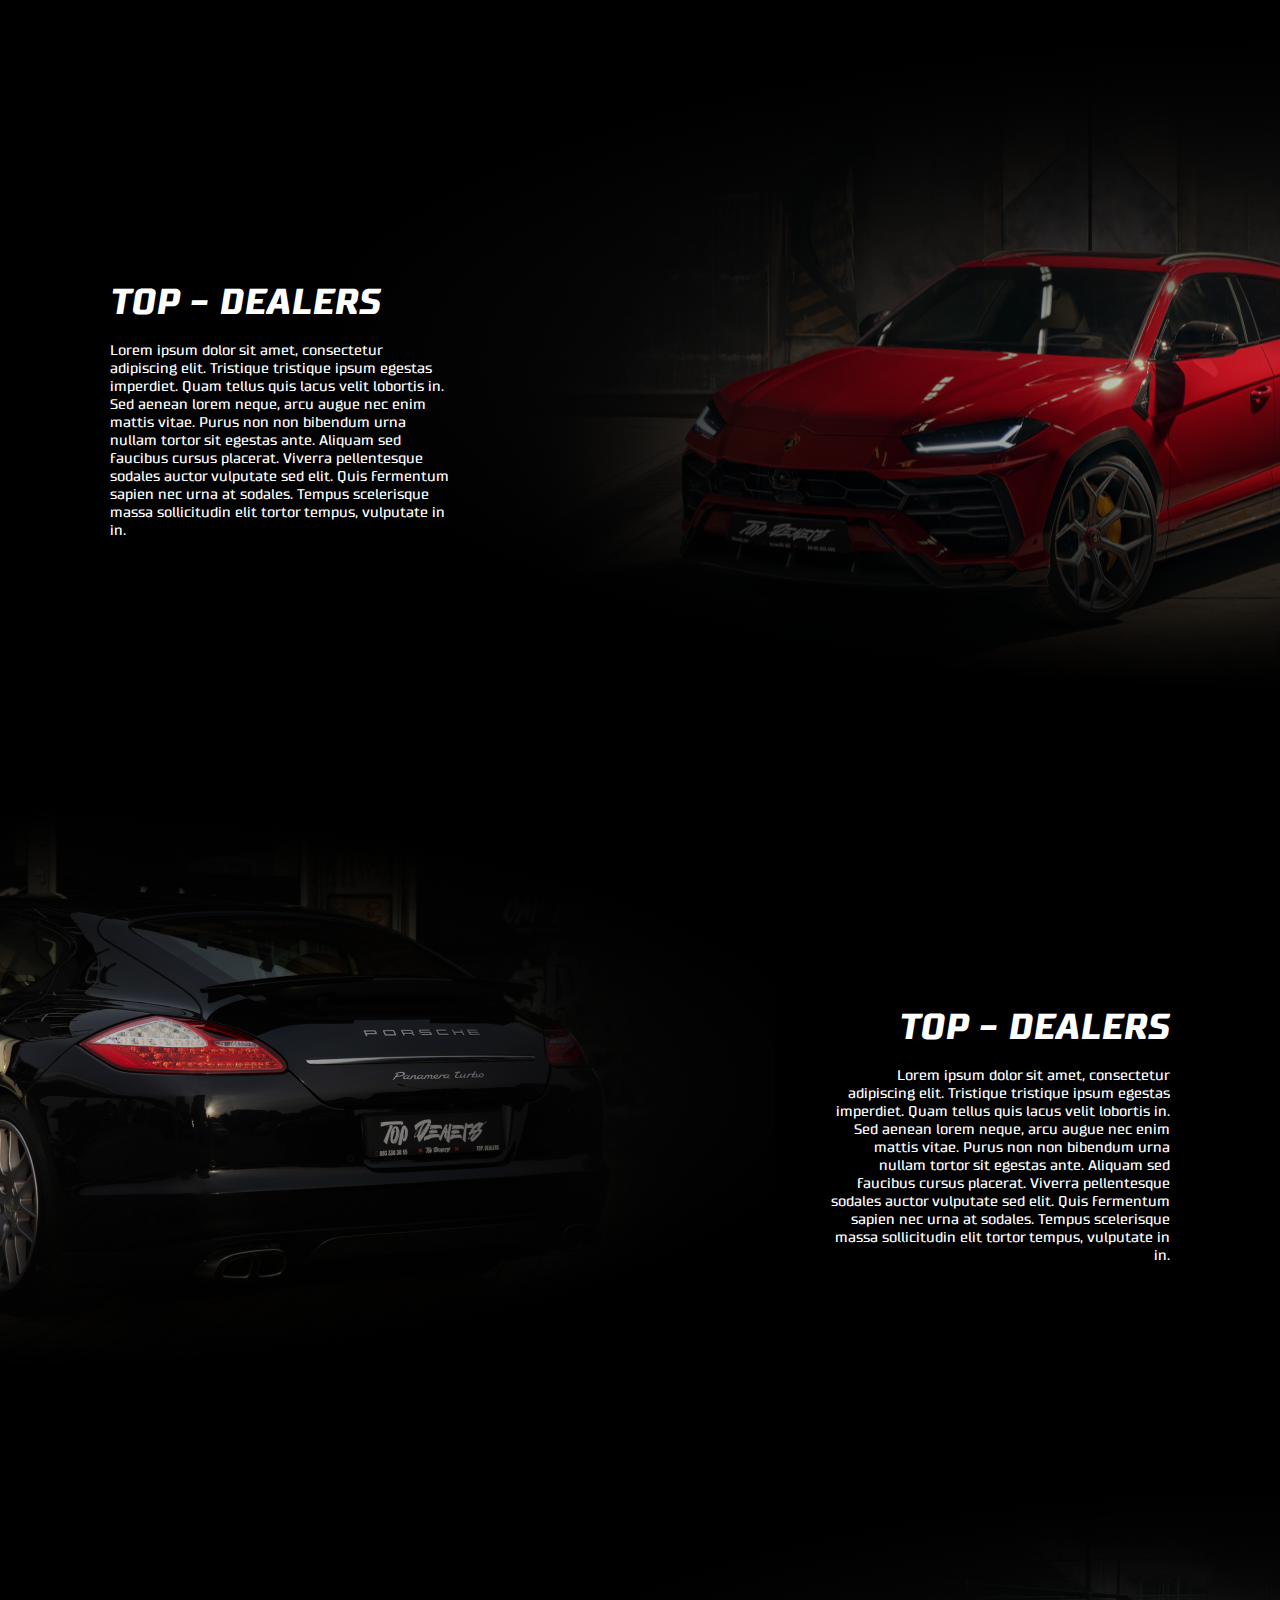
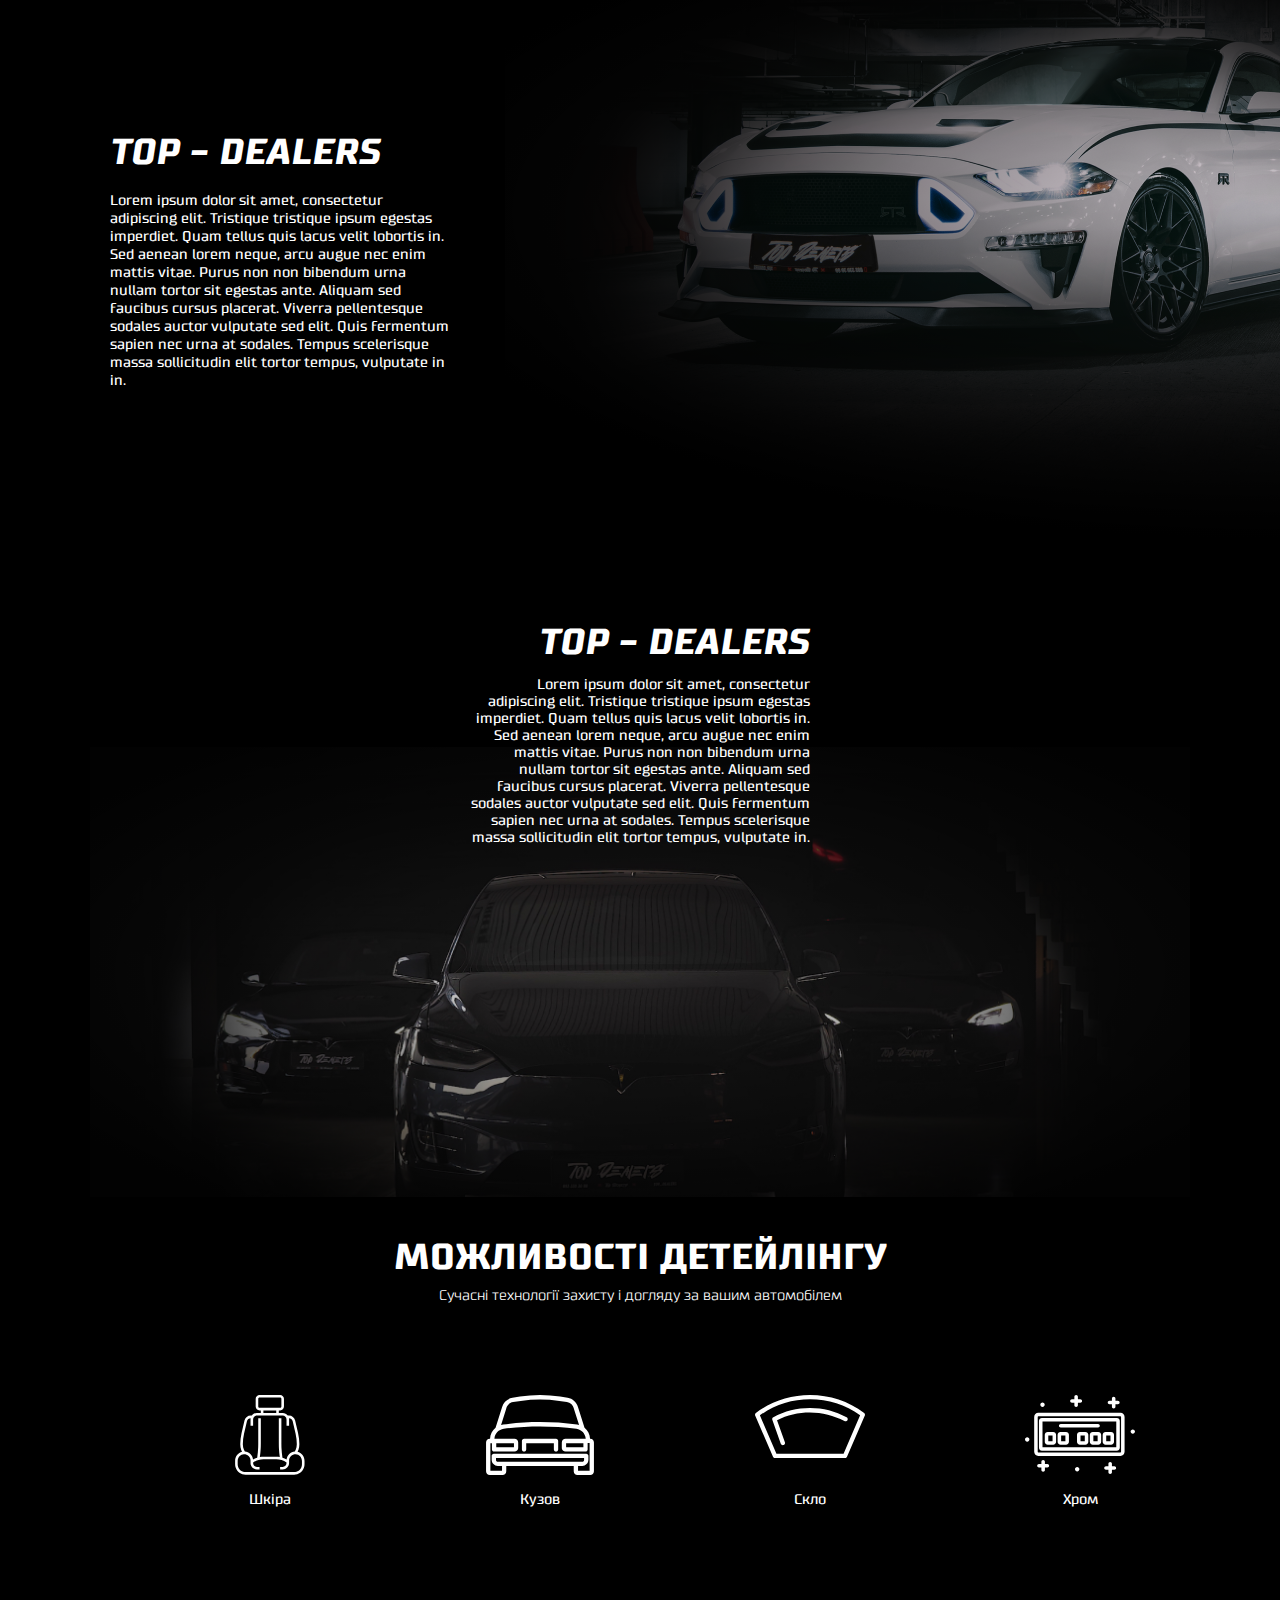
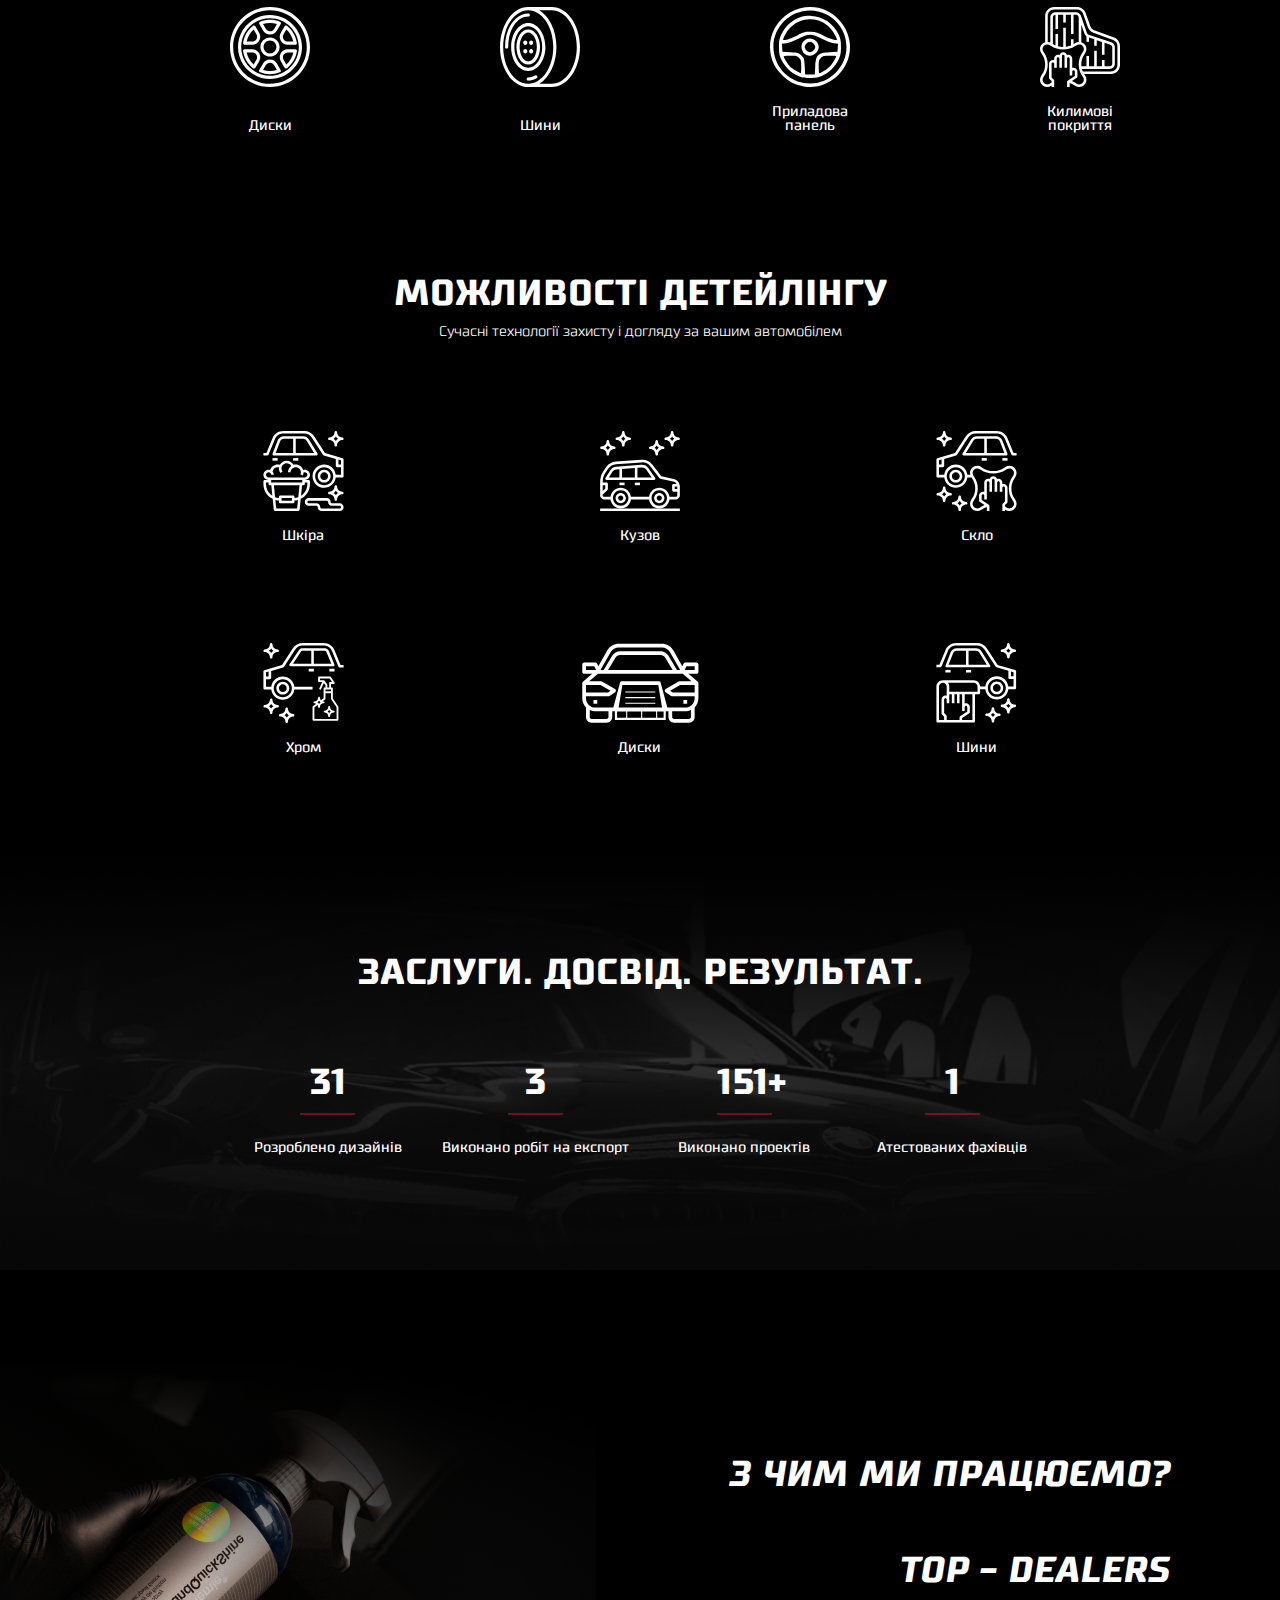
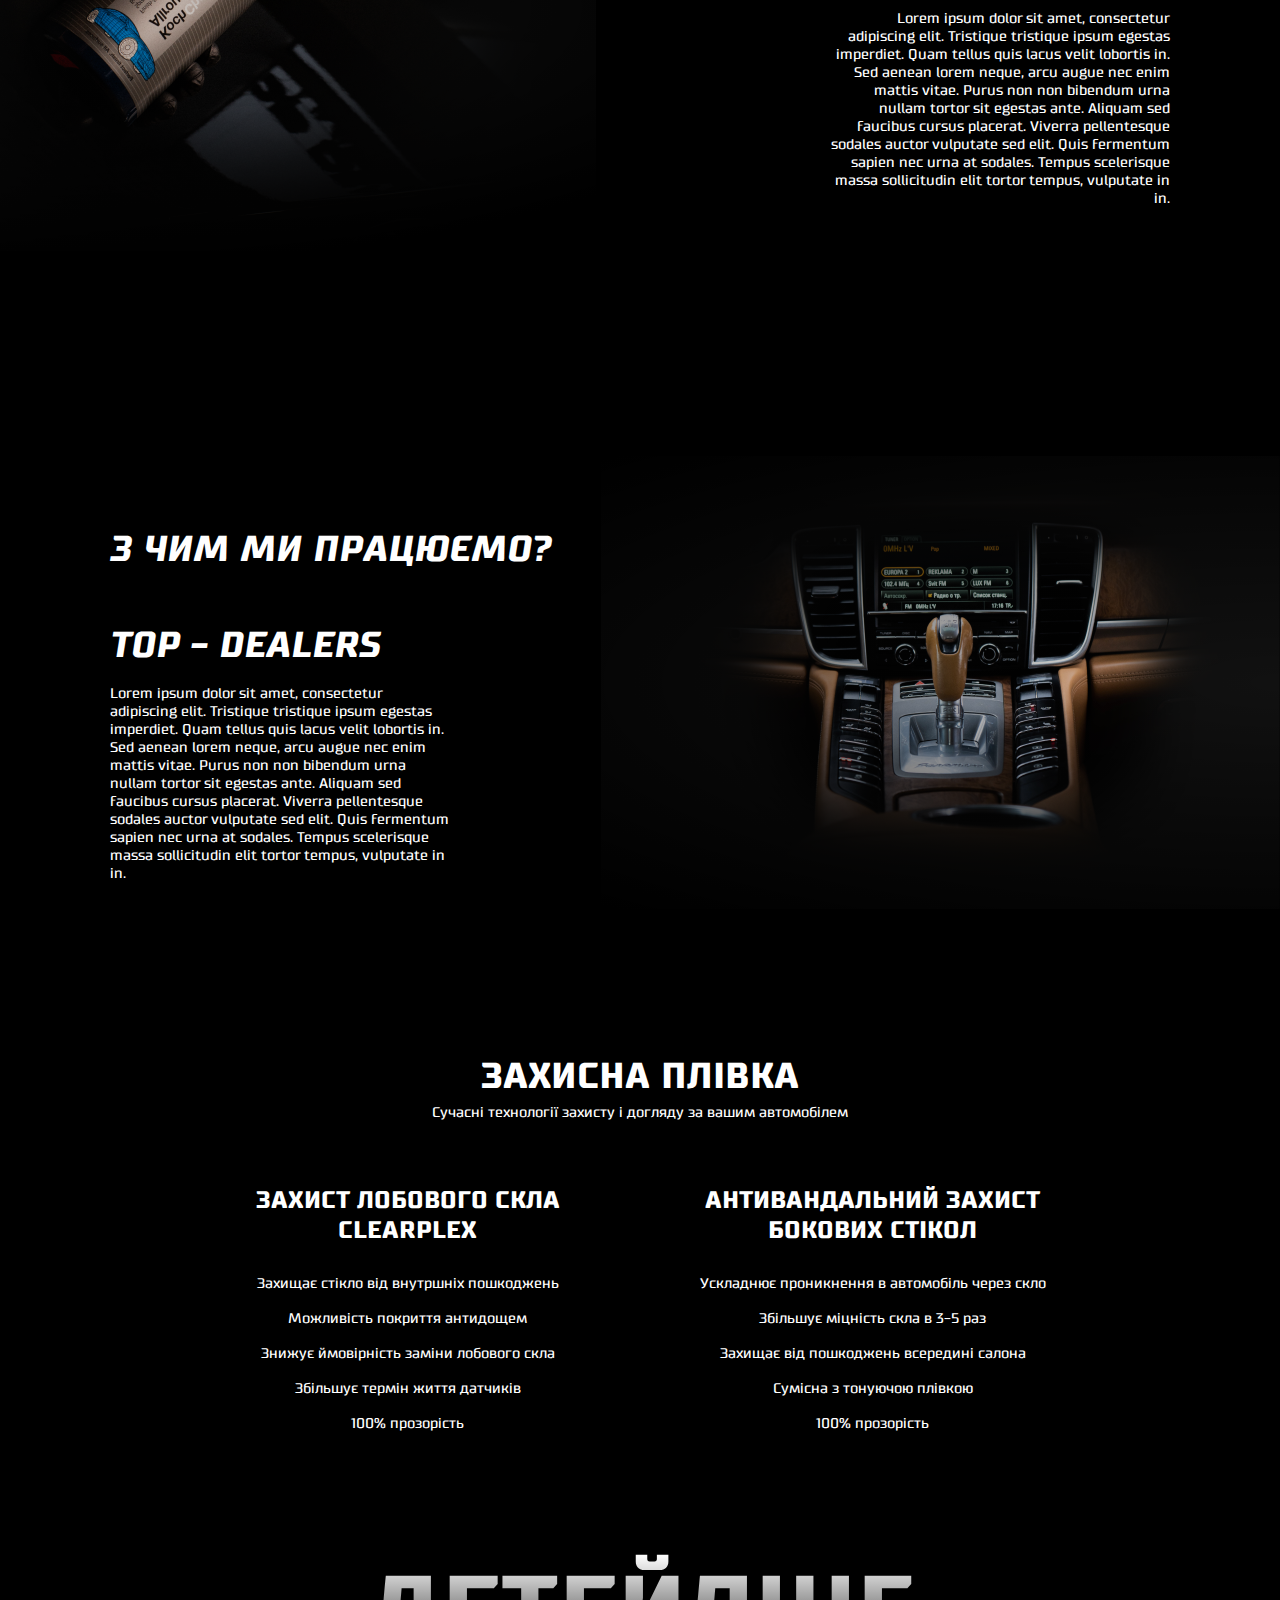
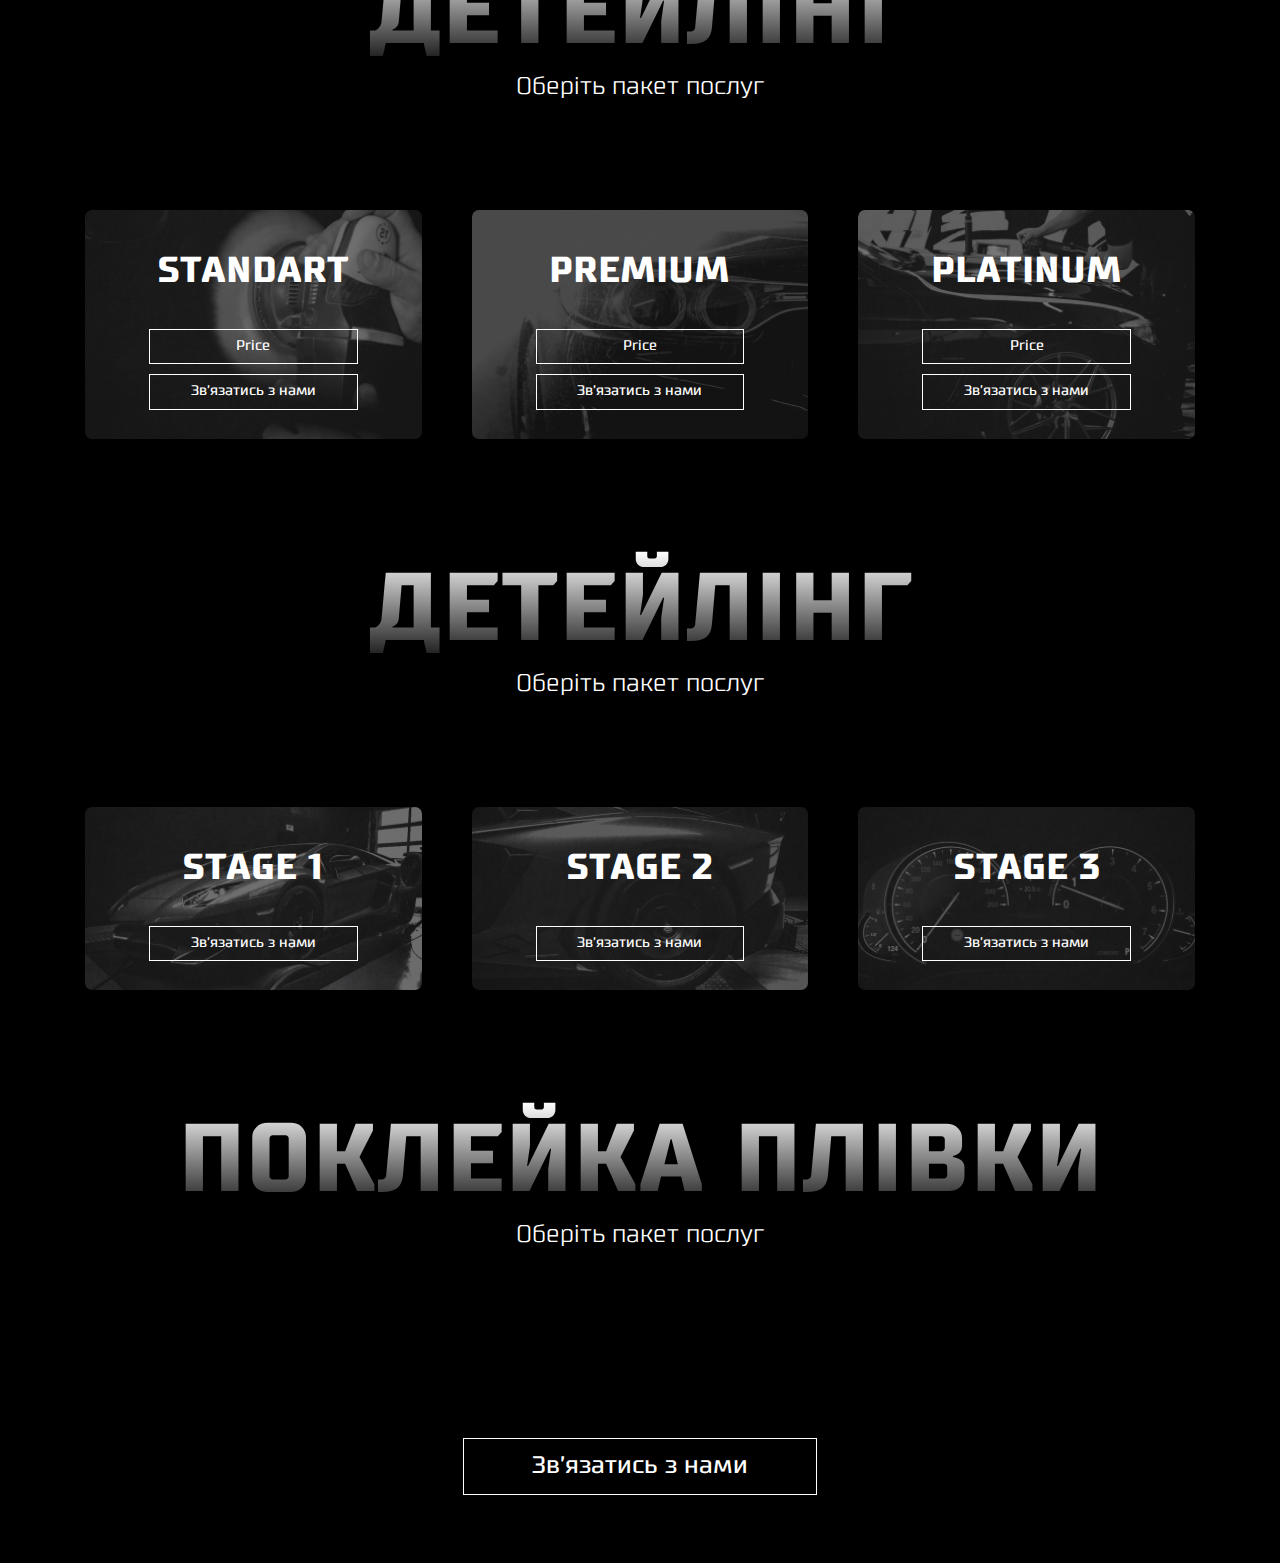
<file: components.html>
<!DOCTYPE html>
<html lang="uk">
<head>
	<meta charset="UTF-8">
	<meta name="viewport" content="width=device-width, initial-scale=1.0">
	<link rel="shortcut icon" href="images/Logo.ico" type="image/x-icon">
	<link rel="stylesheet" href="css/style.css">
	<title>Top Dealers - Components</title>
</head>
<body>
	<!-- 
		В секціях "left-text", "right-text" щоб змінити картинку потрібно:
		1. для "left-text" або "right-text" і "left-text__img-shell" або "right-text__img-shell" відповідно добавити клас модифікатор ("main-car" не використовувати бо на головній сторінці пропаде картинка)
		2. для нового класу добавити в стилі наступний стиль (прописати шлях до картинки з css файла):
			- якщо картинка має бути ЗПРАВА від тексту "background: radial-gradient(ellipse 2000px 90% at right center, rgba(0,0,0,0) 0%, rgba(0,0,0,1) 50%), url("../images/block/1.png") right no-repeat;"
			- якщо картинка має бути ЗЛІВА від тексту "background: radial-gradient(ellipse 2000px 90% at left center, rgba(0,0,0,0) 0%, rgba(0,0,0,1) 43%), url("../images/block/2.png") left no-repeat;"
		3. для блока 
			-"left-text__img-shell" добавити наступний стиль 
			"background: radial-gradient(ellipse 800px 600px at bottom, rgba(0,0,0,0) 0%, rgba(0,0,0,1) 90%), url("../images/block/1mob.png") center no-repeat;"
			-"right-text__img-shell" добавити наступний стиль
			"background: radial-gradient(ellipse 800px 600px at bottom, rgba(0,0,0,0) 0%, rgba(0,0,0,1) 90%), url("../images/block/2.png") center no-repeat;"
		(ці блоки мають з'являтися на ширинах екрана до 767px)

		Для прикладу є три такі блоки, якщо вони не треба то з файла стилів "style.css" видалити зайві стилі (вони помічені так: /*.black-car .white-car видалити*/)
	 -->
	<section class="left-text red-car">
		<div class="container-sm">
			<div class="left-text__body">
				<h2 class="left-text__title title2-italic">TOP - DEALERS </h2>
				<div class="left-text__text">
					<p>
						Lorem ipsum dolor sit amet, consectetur adipiscing elit. Tristique tristique ipsum egestas imperdiet. Quam tellus quis lacus velit lobortis in. Sed aenean lorem neque, arcu augue nec enim mattis vitae. Purus non non bibendum urna nullam tortor sit egestas ante. Aliquam sed faucibus cursus placerat. Viverra pellentesque sodales auctor vulputate sed elit. Quis fermentum sapien nec urna at sodales. Tempus scelerisque massa sollicitudin elit tortor tempus, vulputate in in.
					</p>
				</div>
			</div>
		</div>
		<div class="left-text__img-shell red-car"></div>
	</section>
	<section class="right-text black-car">
		<div class="container-sm">
			<div class="right-text__body">
				<div class="right-text__content">
					<h2 class="right-text__title title2-italic">TOP - DEALERS</h2>
					<div class="right-text__text">
						<p>
							Lorem ipsum dolor sit amet, consectetur adipiscing elit. Tristique tristique ipsum egestas imperdiet. Quam tellus quis lacus velit lobortis in. Sed aenean lorem neque, arcu augue nec enim mattis vitae. Purus non non bibendum urna nullam tortor sit egestas ante. Aliquam sed faucibus cursus placerat. Viverra pellentesque sodales auctor vulputate sed elit. Quis fermentum sapien nec urna at sodales. Tempus scelerisque massa sollicitudin elit tortor tempus, vulputate in in.
						</p>
					</div>
				</div>
			</div>
		</div>
		<div class="right-text__img-shell black-car"></div>
	</section>
	<section class="left-text white-car">
		<div class="container-sm">
			<div class="left-text__body">
				<h2 class="left-text__title title2-italic">TOP - DEALERS </h2>
				<div class="left-text__text">
					<p>
						Lorem ipsum dolor sit amet, consectetur adipiscing elit. Tristique tristique ipsum egestas imperdiet. Quam tellus quis lacus velit lobortis in. Sed aenean lorem neque, arcu augue nec enim mattis vitae. Purus non non bibendum urna nullam tortor sit egestas ante. Aliquam sed faucibus cursus placerat. Viverra pellentesque sodales auctor vulputate sed elit. Quis fermentum sapien nec urna at sodales. Tempus scelerisque massa sollicitudin elit tortor tempus, vulputate in in.
					</p>
				</div>
			</div>
		</div>
		<div class="left-text__img-shell"></div>
	</section>
	<section class="center-text">
		<div class="container-sm">
			<div class="center-text__body">
				<div class="center-text__content">
					<h2 class="center-text__title title2-italic">TOP - DEALERS</h2>
					<div class="center-text__text">
						<p>
							Lorem ipsum dolor sit amet, consectetur adipiscing elit. Tristique tristique ipsum egestas imperdiet. Quam tellus quis lacus velit lobortis in. Sed aenean lorem neque, arcu augue nec enim mattis vitae. Purus non non bibendum urna nullam tortor sit egestas ante. Aliquam sed faucibus cursus placerat. Viverra pellentesque sodales auctor vulputate sed elit. Quis fermentum sapien nec urna at sodales. Tempus scelerisque massa sollicitudin elit tortor tempus, vulputate in.
						</p>
					</div>
				</div>
			</div>
		</div>
		<div class="center-text__image"></div>
	</section>
	<!-- Щоб змінити кількість колонок у "work" до блоку "work__items" дописати модифікатор "work__items-4" або "work__items-3" -->
	<section class="work">
		<div class="container-sm">
			<div class="work__header">
				<h2 class="work__title title2">МОЖЛИВОСТІ ДЕТЕЙЛІНГУ</h2>
				<p class="work__subtitle">Сучасні технології захисту і догляду за вашим автомобілем</p>
			</div>
			<div class="work__items work__items-4">
				<div class="work__item">
					<img src="images/block/1.svg" alt="" class="work__item-image">
					<p class="work__item-text">
						Шкіра
					</p>
				</div>
				<div class="work__item">
					<img src="images/block/2.svg" alt="" class="work__item-image">
					<p class="work__item-text">
						Кузов
					</p>
				</div>
				<div class="work__item">
					<img src="images/block/3.svg" alt="" class="work__item-image">
					<p class="work__item-text">
						Скло
					</p>
				</div>
				<div class="work__item">
					<img src="images/block/4.svg" alt="" class="work__item-image">
					<p class="work__item-text">
						Хром
					</p>
				</div>
				<div class="work__item">
					<img src="images/block/5.svg" alt="" class="work__item-image">
					<p class="work__item-text">
						Диски
					</p>
				</div>
				<div class="work__item">
					<img src="images/block/6.svg" alt="" class="work__item-image">
					<p class="work__item-text">
						Шини
					</p>
				</div>
				<div class="work__item">
					<img src="images/block/7.svg" alt="" class="work__item-image">
					<p class="work__item-text">
						Приладова панель
					</p>
				</div>
				<div class="work__item">
					<img src="images/block/8.svg" alt="" class="work__item-image">
					<p class="work__item-text">
						Килимові покриття
					</p>
				</div>
			</div>
		</div>
	</section>
	<section class="work">
		<div class="container-sm">
			<div class="work__header">
				<h2 class="work__title title2">МОЖЛИВОСТІ ДЕТЕЙЛІНГУ</h2>
				<p class="work__subtitle">Сучасні технології захисту і догляду за вашим автомобілем</p>
			</div>
			<div class="work__items work__items-3">
				<div class="work__item">
					<img src="images/block/9.svg" alt="" class="work__item-image">
					<p class="work__item-text">
						Шкіра
					</p>
				</div>
				<div class="work__item">
					<img src="images/block/10.svg" alt="" class="work__item-image">
					<p class="work__item-text">
						Кузов
					</p>
				</div>
				<div class="work__item">
					<img src="images/block/11.svg" alt="" class="work__item-image">
					<p class="work__item-text">
						Скло
					</p>
				</div>
				<div class="work__item">
					<img src="images/block/12.svg" alt="" class="work__item-image">
					<p class="work__item-text">
						Хром
					</p>
				</div>
				<div class="work__item">
					<img src="images/block/13.svg" alt="" class="work__item-image">
					<p class="work__item-text">
						Диски
					</p>
				</div>
				<div class="work__item">
					<img src="images/block/14.svg" alt="" class="work__item-image">
					<p class="work__item-text">
						Шини
					</p>
				</div>
			</div>
		</div>
	</section>
	<section class="result">
		<h2 class="result__title title2">ЗАСЛУГИ. ДОСВІД. РЕЗУЛЬТАТ.</h2>
		<div class="result__body">
			<div class="result__item">
				<div class="result__count">31</div>
				<p class="result__text">Розроблено дизайнів</p>
			</div>
			<div class="result__item">
				<div class="result__count">3</div>
				<p class="result__text">Виконано робіт на експорт</p>
			</div>
			<div class="result__item">
				<div class="result__count">151+</div>
				<p class="result__text">Виконано проектів</p>
			</div>
			<div class="result__item">
				<div class="result__count">1</div>
				<p class="result__text">Атестованих фахівців</p>
			</div>
		</div>
	</section>
	<!-- Щоб змінити картинки у "we-work-right-text" і "we-work-left-text" блоках див. пункти для "left-text", "right-text" -->
	<section class="we-work-right-text we-work1">
		<div class="container-sm">
			<div class="right-text__body">
				<h2 class="we-work-right-text__title title2-italic">З ЧИМ МИ ПРАЦЮЄМО?</h2>
				<div class="right-text__content">
					<h2 class="right-text__title title2-italic">TOP - DEALERS</h2>
					<div class="right-text__text">
						<p>
							Lorem ipsum dolor sit amet, consectetur adipiscing elit. Tristique tristique ipsum egestas imperdiet. Quam tellus quis lacus velit lobortis in. Sed aenean lorem neque, arcu augue nec enim mattis vitae. Purus non non bibendum urna nullam tortor sit egestas ante. Aliquam sed faucibus cursus placerat. Viverra pellentesque sodales auctor vulputate sed elit. Quis fermentum sapien nec urna at sodales. Tempus scelerisque massa sollicitudin elit tortor tempus, vulputate in in.
						</p>
					</div>
				</div>
			</div>
		</div>
		<div class="right-text__img-shell we-work1"></div>
		</div>
	</section>
	<section class="we-work-left-text we-work2">
		<div class="container-sm">
			<div class="left-text__body">
				<h2 class="we-work-left-text__title title2-italic">З ЧИМ МИ ПРАЦЮЄМО?</h2>
				<div class="left-text__content">
					<h2 class="left-text__title title2-italic">TOP - DEALERS</h2>
					<div class="left-text__text">
						<p>
							Lorem ipsum dolor sit amet, consectetur adipiscing elit. Tristique tristique ipsum egestas imperdiet. Quam tellus quis lacus velit lobortis in. Sed aenean lorem neque, arcu augue nec enim mattis vitae. Purus non non bibendum urna nullam tortor sit egestas ante. Aliquam sed faucibus cursus placerat. Viverra pellentesque sodales auctor vulputate sed elit. Quis fermentum sapien nec urna at sodales. Tempus scelerisque massa sollicitudin elit tortor tempus, vulputate in in.
						</p>
					</div>
				</div>
			</div>
		</div>
		<div class="left-text__img-shell we-work2"></div>
		</div>
	</section>
	<section class="protection">
		<div class="protection__body">
			<div class="protection__top">
				<h2 class="protection__title title2">ЗАХИСНА ПЛІВКА</h2>
				<p class="protection__subtitle">
					Сучасні технології захисту і догляду за вашим автомобілем
				</p>
			</div>
			<div class="protection__items">
				<div class="protection__item">
					<h3 class="protection__item-title">ЗАХИСТ ЛОБОВОГО 
						СКЛА CLEARPLEX</h3>
						<ul class="protection__item-list">
							<li>
								Захищає стікло від внутршніх пошкоджень
							</li>
							<li>
								Можливість покриття антидощем
							</li>
							<li>
								Знижує ймовірність заміни лобового скла
							</li>
							<li>
								Збільшує термін життя датчиків
							</li>
							<li>
								100% прозорість
							</li>
						</ul>
				</div>
				<div class="protection__item">
					<h3 class="protection__item-title">АНТИВАНДАЛЬНИЙ ЗАХИСТ БОКОВИХ СТІКОЛ</h3>
						<ul class="protection__item-list">
							<li>
								Ускладнює проникнення в автомобіль через скло
							</li>
							<li>
								Збільшує міцність скла в 3-5 раз
							</li>
							<li>
								Захищає від пошкоджень всередині салона
							</li>
							<li>
								Сумісна з тонуючою плівкою
							</li>
							<li>
								100% прозорість
							</li>
						</ul>
				</div>
			</div>
		</div>
	</section>
	<!-- у блоці "block-with-title" можна зробити ще один компонент "block-with-title__body" і вибирати той який треба з прикладів нище -->
	<section class="block-with-title">
		<div class="container">
			<div class="block-with-title__top">
				<h1 class="block-with-title__title">ДЕТЕЙЛІНГ</h1>
				<p class="block-with-title__subtitle">
					Оберіть пакет послуг
				</p>
			</div>
			<div class="block-with-title__body">
				<div class="block-with-title__body-item block-with-title__body-item-standart">
					<h3 class="block-with-title__body-title">STANDART</h3>
					<button class="btn" type="button">Price</button>
					<a class="btn" href="#">Зв’язатись з нами</a>
				</div>
				<div class="block-with-title__body-item block-with-title__body-item-premium">
					<h3 class="block-with-title__body-title">PREMIUM</h3>
					<button class="btn" type="button">Price</button>
					<a class="btn" href="#">Зв’язатись з нами</a>
				</div>
				<div class="block-with-title__body-item block-with-title__body-item-platinum">
					<h3 class="block-with-title__body-title">PLATINUM</h3>
					<button class="btn" type="button">Price</button>
					<a class="btn" href="#">Зв’язатись з нами</a>
				</div>
			</div>
		</div>
	</section>
	<section class="block-with-title">
		<div class="container">
			<div class="block-with-title__top">
				<h1 class="block-with-title__title">ДЕТЕЙЛІНГ</h1>
				<p class="block-with-title__subtitle">
					Оберіть пакет послуг
				</p>
			</div>
			<div class="block-with-title__body">
				<div class="block-with-title__body-item block-with-title__body-item-stage1">
					<h3 class="block-with-title__body-title">Stage 1</h3>
					<a class="btn" href="#">Зв’язатись з нами</a>
				</div>
				<div class="block-with-title__body-item block-with-title__body-item-stage2">
					<h3 class="block-with-title__body-title">Stage 2</h3>
					<a class="btn" href="#">Зв’язатись з нами</a>
				</div>
				<div class="block-with-title__body-item block-with-title__body-item-stage3">
					<h3 class="block-with-title__body-title">Stage 3</h3>
					<a class="btn" href="#">Зв’язатись з нами</a>
				</div>
			</div>
		</div>
	</section>
	<section class="block-with-title">
		<div class="container">
			<div class="block-with-title__top">
				<h1 class="block-with-title__title">ПОКЛЕЙКА ПЛІВКИ</h1>
				<p class="block-with-title__subtitle">
					Оберіть пакет послуг
				</p>
			</div>
			<a class="btn block-with-title__button" href="#">Зв’язатись з нами</a>
		</div>
	</section>

</body>
</html>
</file>
<file: css/style.css>
@charset "UTF-8";
@font-face {
	font-family: 'Supermolot';
	src: url('../fonts/Supermolot.eot');
	src: local('☺'), url('../fonts/Supermolot.woff') format('woff'), url('../fonts/Supermolot.ttf') format('truetype'), url('../fonts/Supermolot.svg') format('svg'), url('../fonts/Supermolot.otf') format('otf');
	font-weight: 400;
	font-style: normal;
}
@font-face {
	font-family: 'Supermolot';
	src: url('../fonts/Supermolot-Light.eot');
	src: local('☺'), url('../fonts/Supermolot-Light.woff') format('woff'), url('../fonts/Supermolot-Light.ttf') format('truetype'), url('../fonts/Supermolot-Light.svg') format('svg'), url('../fonts/Supermolot-Light.otf') format('otf');
	font-weight: 300;
	font-style: normal;
}
@font-face {
	font-family: 'Supermolot';
	src: url('../fonts/Supermolot-Bold.eot');
	src: local('☺'), url('../fonts/Supermolot-Bold.woff') format('woff'), url('../fonts/Supermolot-Bold.ttf') format('truetype'), url('../fonts/Supermolot-Bold.svg') format('svg'), url('../fonts/Supermolot-Bold.otf') format('otf');
	font-weight: 700;
	font-style: normal;
}
@font-face {
	font-family: 'Supermolot';
	src: url('../fonts/Supermolot-BoldItalic.eot');
	src: local('☺'), url('../fonts/Supermolot-BoldItalic.woff') format('woff'), url('../fonts/Supermolot-BoldItalic.ttf') format('truetype'), url('../fonts/Supermolot-BoldItalic.svg') format('svg'), url('../fonts/Supermolot-BoldItalic.otf') format('otf');
	font-weight: 700;
	font-style: italic;
}
@font-face {
	font-family: 'BetinaScript';
	src: url('../fonts/BetinaScript.eot');
	src: local('☺'), url('../fonts/BetinaScript.woff') format('woff'), url('../fonts/BetinaScript.ttf') format('truetype'), url('../fonts/BetinaScript.svg') format('svg'), url('../fonts/BetinaScript.otf') format('otf');
	font-weight: normal;
	font-style: normal;
}
*{padding: 0;margin: 0;border: 0;}
*,*:before,*:after{-moz-box-sizing: border-box;-webkit-box-sizing: border-box;box-sizing: border-box;}
:focus,:active{outline: none;}
a:focus,a:active{outline: none;}
nav,footer,header,aside{display: block;}
html,body{height:100%;width:100%;font-size:100%;line-height:1;font-size:14px;-ms-text-size-adjust:100%;-moz-text-size-adjust:100%;-webkit-text-size-adjust:100%;}
input,button,textarea{font-family:inherit;}
input::-ms-clear{display: none;}
button{cursor: pointer;}
button::-moz-focus-inner{padding:0;border:0;}
a,a:visited{text-decoration: none;}
a:hover{text-decoration: none;}
ul li{list-style: none;}
img{vertical-align: top;}
h1,h2,h3,h4,h5,h6{font-size:inherit;font-weight: inherit;}

:root {
	--black-col: #000;
	--white-col: #fff;
}
html {
	scroll-behavior: smooth;
}
body {
	background-color: var(--black-col);
	color: var(--white-col);
	font-family: Supermolot;
	font-weight: 400;
}
body.lock {
	overflow: hidden;
}
.container {
	max-width: 1140px;
	padding: 0 15px;
	margin: 0 auto;
}
.container-sm {
	max-width: 1090px;
	padding: 0 15px;
	margin: 0 auto;
}
.btn {
	font-size: 14px;
	padding: 0.64em 2.85em;
	background-color: transparent;
	border: 1px solid var(--white-col);
	color: var(--white-col);
	transition: all 0.2s ease;
	text-transform: uppercase;
}
.btn:hover {
	background-color: rgba(255, 255, 255, 0.2);
}
.title2, .title2-italic {
	font-size: 36px;
	font-weight: 700;
	text-transform: uppercase;
	text-align: center;
}
.title2-italic {
	font-style: italic;
}
/*========Header=============*/
.header {
	width: 100%;
	height: 100px;
	position: fixed;
	top: 0;
	left: 0;
	z-index: 10;
	background: linear-gradient(to bottom,rgba(12,13,19,1) 0%,rgba(12,13,19,0) 100%);
}
.header__logo {
	display: flex;
	justify-content: center;
	align-items: center;
}
.header__logo img{
	position: relative;
	z-index: 11;
}
.header__logo img:hover {
	filter: drop-shadow(1px 1px 10px rgba(255, 255, 255, 0.8));
}
.header__burger {
	width: 17px;
	height: 14px;
	background: url("../images/header/BTR.png") no-repeat;
	cursor: pointer;
	display: none;
}
.header__burger.active {
	width: 19px;
	height: 16px;
	background: url("../images/header/X.png") no-repeat;
}
.header__nav {
	position: fixed;
	top: 0;
	left: 0;
	display: block;
	width: 100%;
	height: 100px;
	padding: 0 15px;
}
.nav__list {
	max-width: 1110px;
	margin: 0 auto;
	height: 100%;
	display: flex;
	justify-content: space-between;
	align-items: center;
}
.nav__right {
	flex: 0 1 40%;
	display: flex;
	justify-content: space-between;
}
.nav__left {
	flex: 0 1 38%;
	display: flex;
	justify-content: space-between;
	align-items: center;
}
.nav__link {
	color: var(--white-col);
	display: block;
	font-size: 18px;
	line-height: 28px;
	position: relative;
}
.nav__link img {
	vertical-align: middle;
	transform: rotate(180deg) translateX(-3px);
}
.nav__link:after {
	content: "";
	position: absolute;
	left: 0;
	bottom: 0;
	z-index: 1;
	width: 0;
	height: 2px;
	background-color: rgba(166, 26, 26,0.6);
	transition: width 0.2s ease;
}
.nav__item:hover .nav__link:after {
	width: 100%;
}
.nav__item:hover .nav__sublist{
	opacity: 1;
	visibility: visible;
}
.nav-tel:after, .header__btn:after {
	display: none;
}
.header__btn {
	background-color: transparent;
	font-size: 14px;
	padding: 0.6em 2.5em;
	border: 1px solid var(--white-col);
	transition: all 0.2s ease;
}
.header__btn:hover {
	background-color: rgba(255, 255, 255, 0.2);
}
.nav__social {
	display: none;
}
.nav__sublist {
	position: fixed;
	left: 0;
	right: 0;
	top: 70px;
	z-index: 15;
	box-shadow: 0 25px 50px #000;
	background-color: var(--black-col);
	opacity: 0;
	visibility: hidden;
	transition: all 0.2s ease;
	padding: 30px 15px;
	overflow-y: auto;
}
.sublist {
	margin: 0 auto;
	max-width: 1110px;
	display: flex;
	flex-wrap: wrap;
	justify-content: center;
}
.sublist__item {
	padding: 5px;
	text-align: center;
	flex: 0 1 20%;
	min-width: 220px;
}
.sublist__link {
	display: block;
	color: var(--white-col);
	font-family: inherit;
	background: rgba(40,42,50,0.4);
	height: 151px;
	overflow: hidden;
	box-shadow: -5px 5px 5px rgba(7, 7, 7, 0.2), 5px -5px 10px rgba(7, 7, 7, 0.2), -5px -5px 10px rgba(27, 27, 27, 0.9), 5px 5px 13px rgba(7, 7, 7, 0.9), inset 1px 1px 2px rgba(27, 27, 27, 0.3), inset -1px -1px 2px rgba(7, 7, 7, 0.5);
}
.sublist__link img {
	width: calc(100% - 30px);
	height: 110px;
	object-fit: cover;
	margin: 0px 0px 10px 0px;
	transition: all 0.3s ease;
}
.sublist__item:hover img {
	margin: -30px 0px 10px 0px;
}
.sublist__service-name {
	font-size: 14px;
	font-weight: 300;
	margin: 0px 0px 12px 0px;
	font-family: "Supermolot";
}
.sublist__service-pseudolink {
	font-size: 11px;
	font-family: inherit;
	color: rgba(166, 26, 26,0.6);
}
/*===========Main============*/
.main-slider {
	position: relative;
	margin: 0px 0px 55px 0px;
}
.main-slider__wrapper {
	position: relative;
}
.main-slider__slide {
	position: relative;
}
.main-slider__text {
	height: auto;
	position: absolute;
	top: 50%;
	left: 50%;
	transform: translate(-50%, -50%);
	display: flex;
	flex-direction: column;
	align-items: center;
}
.main-slider__text img {
	width: 300px;
}
.main-slider__title {
	font-family: BetinaScript;
	text-transform: uppercase;
	font-size: 50px;
	margin: 0px 0px 20px 0px;
}
.main-slider__video {
	width: 100%;
	height: auto;
}
.main-slider__image {
	display: none;
}
.swiper-button-next, .swiper-button-prev {
	position: absolute;
	top: 50%;
	z-index: 2;
	width: 30px;
	height: 30px;
	cursor: pointer;
	border-radius: 50%;
	border: 1px solid rgba(255,255,255,0.6);
}
.swiper-button-next {
	right: 15px;
	background: url("../images/slider/right.svg") no-repeat;
	background-position: 6px 5px;
}
.swiper-button-prev {
	left: 15px;
	background: url("../images/slider/left.svg") no-repeat;
	background-position: 6px 5px;
}
.services__title {
	margin: 0px 0px 61px 0px;
}
.services__body {
	display: grid;
	grid-template-columns: repeat(auto-fit, minmax(290px, 1fr));
	grid-template-rows: repeat(3, auto);
	grid-auto-rows: auto;
	gap: 30px;
}
.services__item {
	background-color: #101010;
	box-shadow: 1px 1px 15px rgba(27,27,27,0.9);
}
.services__item:hover .services__img-layer{
	background-color: rgba(0,0,0,0.1);
}
.services__item a {
	display: block;
	width: 100%;
	height: 100%;
	padding: 19px 11px;
}
.services__img {
	position: relative;
	padding-bottom: 70%;
	margin: 0px 0px 23px 0px;
	border-radius: 5px;
	overflow: hidden;
}
.services__img img {
	position: absolute;
	top: 0;
	left: 0;
	z-index: 1;
	width: 100%;
	height: 100%;
}
.services__img-layer {
	position: absolute;
	top: 0;
	left: 0;
	right: 0;
	bottom: 0;
	z-index: 2;
	background-color: rgba(0,0,0,0.5);
	transition: all 0.2s ease;
}
.services__name {
	font-size: 18px;
	font-weight: 300;
	line-height: 27px;
	text-align: center;
	color: var(--white-col);
}
.left-text {
	position: relative;
	min-height: 675px;
	padding-top: 50px;
}
.main-car {
	background: radial-gradient(ellipse 2000px 90% at right center, rgba(0,0,0,0) 0%, rgba(0,0,0,1) 50%), url("../images/block/1.png") right no-repeat;
}
.left-text__body, .right-text__body {
	min-height: 675px;
	display: flex;
	flex-direction: column;
	justify-content: center;
	max-width: 340px;
	padding-top: 50px;
}
.left-text__title, .right-text__title {
	position: relative;
	z-index: 2;
	text-align: left;
	margin: 0px 0px 21px 0px;
}
.left-text__text, .right-text__text {
	position: relative;
	z-index: 2;
	font-size: 14px;
	line-height: 18px;
}
.left-text__img-shell, .right-text__img-shell {
	display: none;
}
.result {
	padding: 100px 0 95px 0;
	background: linear-gradient(180deg, rgba(0,0,0,1) 0%, rgba(0,0,0,0.2) 50%, rgba(0,0,0,0.6) 100%), url("../images/result/bg.png") no-repeat;
	background-size: cover;
	background-position: center;
}
.result__title {
	margin: 0px 0px 62px 0px;
}
.result__body {
	max-width: 863px;
	padding: 0 15px;
	margin: 0 auto;
	display: flex;
	justify-content: space-between;
	flex-wrap: wrap;
}
.result__item {
	text-align: center;
	flex: 0 0 25%;
	margin: 0px 0px 20px 0px;
}
.result__count {
	width: 55px;
	font-size: 36px;
	font-weight: 700;
	line-height: 60px;
	margin: 0px auto 26px auto;
	border-bottom: 2px solid rgba(166, 26, 26,0.6);
}
.result__text {
	font-size: 14px;
	font-weight: 400;
}
.contact {
	position: relative;
	padding: 66px 0;
	max-height: 484px;
	background-color: #0d0d0d;
}
.contact__bg {
	position: absolute;
	top: 0;
	left: 0;
	right: 0;
	bottom: 0;
	z-index: 2;
	background: radial-gradient(ellipse 90% 60% at right, rgba(0,0,0,0) 10%, rgba(0,0,0,0.7) 80%);
}
.contact__map-bg {
	position: absolute;
	top: 0;
	right: 0;
	z-index: 1;
	width: 100%;
	height: 100%;
	object-fit: cover;
}
.contact__body {
	max-width: 475px;
	position: relative;
	z-index: 3;
}
.contact__title {
	text-align: left;
	text-transform: initial;
	line-height: 46px;
	margin: 0px 0px 19px 0px;
}
.contact__form {
	max-width: 350px;
}
.contact__form *{
	display: block;
}
.contact__form label {
	font-size: 12px;
	line-height: 20px;
}
.contact__form input {
	width: 100%;
	line-height: 50px;
	border: 1px solid rgba(196,196,196,0.4);
	margin: 0px 0px 15px 0px;
	background-color: transparent;
	color: #fff;
	padding: 0 10px;
	font-size: 16px;
}
.contact__form input:focus {
	border: 1px solid rgba(196,196,196,0.8);
}
.contact__form-button {
	margin: 40px 0px 0px 0px;
	width: 100%;
	height: 50px;
}
.footer {
	padding: 48px 0 41px 0;
	background: radial-gradient(at bottom, rgba(0, 0, 0, 0) 0%, rgba(0, 0, 0, 0.7) 60%), url("../images/footer/bg.jpg") center no-repeat;
	background-size: cover;
}
.footer__nav {
	max-width: 565px;
	display: flex;
	justify-content: space-between;
	margin: 0px auto 90px auto;
}
.footer__nav a {
	font-size: 14px;
	line-height: 18px;
	font-weight: 300;
	color: var(--white-col);
}
.footer__nav a:hover {
	text-decoration: underline;
}
.footer__contact {
	display: flex;
	justify-content: space-between;
}
.footer__left-item {
	margin: 0px 0px 20px 0px;
	font-size: 14px;
	line-height: 24px;
}
.footer__left-item img {
	margin: 0px 16px 0px 0px;
}
.footer__address {
	display: inline-block;
}
.footer__right a {
	display: block;
}
.footer__right img {
	margin: 0px 0px 19px 0px;
}
.footer__right p {
	font-size: 14px;
	font-weight: 300;
	line-height: 20px;
	color: var(--white-col);
	text-align: center;
}
.footer__right a:hover p{
	text-decoration: underline;
}
.footer__social {
	text-align: center;
	margin: 0 auto;
}
.footer__social a{
	display: inline-block;
	margin: 0 12px;
	border-radius: 50%;
	overflow: hidden;
}
.footer__social a:hover {
	filter: drop-shadow(0 0 5px rgba(255, 255, 255, 0.5));
}
.right-text {
	position: relative;
	min-height: 675px;
	padding-top: 50px;
}
.right-text__body {
	width: 100%;
	max-width: initial;
	display: flex;
	align-items: flex-end;
}
.right-text__content {
	max-width: 340px;
	text-align: right;
}
.right-text__title {
	text-align: right;
}
.center-text {
	padding-top: 50px;
	position: relative;
}
.center-text__body {
	display: flex;
	flex-direction: column;
	align-items: center;
}
.center-text__content {
	max-width: 340px;
	text-align: right;
	position: relative;
	z-index: 2;
}
.center-text__title {
	text-align: right;
	margin: 0px 0px 16px 0px;
}
.center-text__text {
	font-size: 14px;
	line-height: 17px;
	font-weight: 400;
}
.center-text__image {
	max-height: 626px;
	min-height: 450px;
	max-width: 1100px;
	margin: -100px auto 0 auto;
	background: radial-gradient(at center, rgba(0,0,0,0) 0%, rgba(0,0,0,0.9) 90%), url("../images/block/4.jpg") center no-repeat;
	background-size: cover;
}
.work {
	padding: 43px 0 100px 0;
}
.work__header {
	margin: 0px 0px 90px 0px;
}
.work__title {
	margin: 0px 0px 12px 0px;
}
.work__subtitle {
	text-align: center;
	font-size: 14px;
	font-weight: 300;
	line-height: 17px;
}
.work__items {
	max-width: 850px;
	margin: 0 auto;
	display: grid;
	column-gap: 160px;
	row-gap: 100px;
	text-align: center;grid-template-rows: repeat(2, auto);
	grid-auto-rows: auto;
}
.work__items-4 {
	grid-template-columns: repeat(4, minmax(110px, 1fr));
}
.work__items-3 {
	grid-template-columns: repeat(3, minmax(110px, 1fr));
}
.work__item {
	display: flex;
	flex-direction: column;
	justify-content: space-between;
}
.work__item-image {
	max-height: 80px;
	margin: 0px 0px 18px 0px;
}
.we-work-right-text__title {
	margin: 0px 0px 60px 0px;
}
.we-work-left-text__title {
	text-align: left;
	margin: 0px 0px 60px 0px;
	white-space: nowrap;
}
.protection {
	padding: 39px 0 39px 0;
}
.protection__body {
	max-width: 960px;
	padding: 0 15px;
	margin: 0 auto;
}
.protection__top {
	text-align: center;
	margin: 0px 0px 64px 0px;
}
.protection__title {
	margin: 0px 0px 10px 0px;
}
.protection__subtitle {
	font-weight: 400;
	font-size: 14px;
	line-height: 17px;
}
.protection__items {
	display: flex;
	justify-content: space-between;
	flex-wrap: wrap;
}
.protection__item {
	flex: 0 1 40%;
	min-width: 290px;
	text-align: center;
	margin: 0 auto 20px;
	display: flex;
	flex-direction: column;
}
.protection__item-title {
	font-weight: 700;
	font-size: 24px;
	line-height: 30px;
	text-transform: uppercase;
	margin: 0px 0px 30px 0px;
	flex: 1 1 auto;
}
.protection__item-list li{
	font-weight: 400;
	font-size: 14px;
	line-height: 17px;
	margin: 0px 0px 18px 0px;
}
.block-with-title {
	padding: 44px 0 68px 0;
	text-align: center;
}
.block-with-title__top {
	margin: 0px 0px 108px 0px;
}
.block-with-title__title {
	font-weight: 900;
	font-size: 96px;
	line-height: 119px;
	text-align: center;
	text-transform: uppercase;
	background: linear-gradient(180deg, rgba(255,255,255,1) 0%, rgba(255,255,255,0) 100%);
  -webkit-background-clip: text;
  -webkit-text-fill-color: transparent;
  color: #959393;
}
.block-with-title__subtitle {
	font-weight: 300;
	font-size: 24px;
	line-height: 29px;
}
.block-with-title__body {
	display: grid;
	grid-template-columns: repeat(auto-fit, minmax(290px, 1fr));
	grid-template-rows: auto;
	grid-auto-rows: auto;
	gap: 50px;
	justify-content: center;
}
.block-with-title__body-item {
	padding: 39px 64px 19px 64px;
	border-radius: 7px;
}
.block-with-title__body-item * {
	display: block;
	width: 100%;
}
.block-with-title__body-item button, .block-with-title__body-item a {
	margin: 0px 0px 10px 0px;
	text-transform: initial;
	display: block;
	line-height: 1.1;
}
.block-with-title__body-item-standart {
	background: url("../images/block/standart.jpg") center no-repeat;
	background-size: cover;
}
.block-with-title__body-title {
	font-weight: 900;
	font-size: 36px;
	line-height: 44px;
	margin: 0px 0px 36px 0px;
	text-transform: uppercase;
}
.block-with-title__body-item-premium {
	background: url("../images/block/premium.jpg") center no-repeat;
	background-size: cover;
}
.block-with-title__body-item-platinum {
	background: url("../images/block/platinum.jpg") center no-repeat;
	background-size: cover;
}
.block-with-title__body-item-stage1 {
	background: url("../images/block/stage1.jpg") center no-repeat;
	background-size: cover;
}
.block-with-title__body-item-stage2 {
	background: url("../images/block/stage2.jpg") center no-repeat;
	background-size: cover;
}
.block-with-title__body-item-stage3 {
	background: url("../images/block/stage3.jpg") center no-repeat;
	background-size: cover;
}
.block-with-title__button {
	margin: 80px 0px 0px 0px;
	font-size: 24px;
	text-transform: initial;
	display: inline-block;
}
@media(max-width: 1000px) {
	.block-with-title__title {
		font-size: 60px;
		line-height: 80px;
	}
	.block-with-title__body {
		grid-template-columns: repeat(auto-fit, minmax(290px, 350px));
		grid-template-rows: auto;
	}
	.block-with-title__body-item {
		padding: 39px 34px 19px 34px;
		border-radius: 7px;
	}
	.work__items {
		grid-template-columns: 1fr 1fr;
		column-gap: 20px;
	}
}
@media(max-width: 991px) {
	.header {
		background: linear-gradient(to bottom,rgba(12,13,19,1) 40%,rgba(12,13,19,0) 100%);
	}
	.header__burger {
		display: block;
		position: relative;
		z-index: 11;
	}
	.header__logo {
		justify-content: space-between;
	}
	.header__logo.active {
		position: relative;
		z-index: 11;
		margin: 0 -15px;
		padding: 0 15px;
		background: linear-gradient(to bottom,rgba(12,13,19,1) 0%,rgba(12,13,19,0) 100%);
	}
	.header__nav {
		height: 100vh;
		padding: 100px 25px 0;
		background: url("../images/header/mob-bg.jpg") center no-repeat;
		background-size: cover;
		overflow-y: auto;
		opacity: 0;
		visibility: hidden;
		transition: all 0.2s ease;
	}
	.header__nav.active {
		opacity: 1;
		visibility: visible;
	}
	.nav__list {
		height: auto;
		flex-direction: column;
		justify-content: initial;
	}
	.nav__right {
		flex: 0 1 35%;
		flex-direction: column;
		justify-content: initial;
	}
	.nav__left {
		flex: 0 1 38%;
		display: flex;
		flex-direction: column;
		justify-content: initial;
	}
	.nav__item {
		margin: 0px 0px 30px 0px;
		text-align: center;
	}
	.nav__link {
		font-size: 26px;
	}
	.header__btn {
		font-size: 18px;
	}
	.nav__item:hover .nav__sublist, .nav__item:hover .nav__link:after, .nav__link img{
		display: none;
	}
	.nav__social {
		display: block;
		margin: 0px 0px 20px 0px;
	}
	.nav__social a{
		display: inline-block;
		border-radius: 50%;
		margin: 0 15px;
		overflow: hidden;
	}
	.contact {
		max-height: none;
		padding: 66px 0 0 0;
	}
	.contact__bg {
		background: radial-gradient(ellipse 80% 30% at center 75%, rgba(0,0,0,0) 0%, rgba(0,0,0,0.7) 85%);
	}
	.contact__body, .contact__form {
		margin: 0 auto;
	}
	.contact__map-bg {
		position: static;
		width: 100%;
		height: auto;
		object-fit: cover;
		object-position: center;
	}
}
/*.black-car .white-car видалити
селектори з work якщо не треба також видалити
*/
.red-car {
	background: radial-gradient(ellipse 2000px 90% at right center, rgba(0,0,0,0) 0%, rgba(0,0,0,1) 50%), url("../images/block/1.png") right no-repeat;
}
.black-car {
	background: radial-gradient(ellipse 2000px 90% at left center, rgba(0,0,0,0) 0%, rgba(0,0,0,1) 43%), url("../images/block/2.png") left no-repeat;
}
.white-car {
	background: radial-gradient(ellipse 1800px 90% at right center, rgba(0,0,0,0) 0%, rgba(0,0,0,1) 50%), url("../images/block/3.png") right no-repeat;
}
.we-work1 {
	background: radial-gradient(ellipse 2000px 90% at left center, rgba(0,0,0,0) 0%, rgba(0,0,0,1) 43%), url("../images/block/we-work1.png") left no-repeat;
}
.we-work2 {
	background: radial-gradient(ellipse 2000px 90% at right center, rgba(0,0,0,0) 0%, rgba(0,0,0,1) 50%), url("../images/block/we-work2.png") right no-repeat;
}
/*======================*/
@media(max-width: 767px) {
	.main-slider__video {
		display: none;
	}
	.main-slider__image {
		display: block;
		width: 100%;
		height: auto;
	}
	.left-text, .right-text {
		background: var(--black-col);
	}
	.left-text__body, .right-text__body {
		min-height: max-content;
		margin: 0 auto;
		width: auto;
		align-items: center;
	}
	.left-text__title, .right-text__title {
		text-align: center;
	}
	.left-text__text, .right-text__text {
		text-align: center;
	}
	.left-text__img-shell, .right-text__img-shell {
		display: block;
		margin-top: -100px;
		width: 100%;
		height: 482px;
		background-size: cover !important;
	}
	.main-car {
		background: radial-gradient(ellipse 800px 600px at bottom, rgba(0,0,0,0) 0%, rgba(0,0,0,1) 90%), url("../images/block/1mob.png") center no-repeat;
	}
	.result__title {
		font-size: 26px;
	}
	.result__item {
		flex: 0 0 50%;
	}
	.contact__title {
		font-size: 26px;
		line-height: 36px;
	}
	.contact__map-shell {
		height: 400px;
	}
	.contact__map-bg {
		position: static;
		width: 100%;
		height: 100%;
		object-fit: cover;
		object-position: right;
	}
	.footer__nav, .footer__right {
		display: none;
	}
	.footer__contact {
		display: block;
		margin: 0px 0px 170px 0px;
	}
	.footer__left {
		display: flex;
		justify-content: space-between;
	}
	.footer__left-item {
		display: flex;
		flex-direction: column;
		align-items: center;
		flex: 0 0 33.3333%;
		text-align: center;
		padding: 0 5px;
	}
	.footer__left-item img {
		width: 20px;
		height: 20px;
		margin: 0px 0px 10px 0px;
	}
	.block-with-title__title {
		font-size: 46px;
		line-height: 50px;
	}
	.block-with-title__button {
		font-size: 16px;
	}
	/*.black-car .white-car видалити*/
	.red-car {
		background: radial-gradient(ellipse at bottom, rgba(0,0,0,0) 0%, rgba(0,0,0,1) 90%), url("../images/block/1mob.png") center no-repeat;
	}
	.black-car {
		background: radial-gradient(ellipse 800px 600px at bottom, rgba(0,0,0,0) 0%, rgba(0,0,0,1) 90%), url("../images/block/2.png") center no-repeat;
	}
	.white-car {
		background: radial-gradient(ellipse 800px 600px at bottom, rgba(0,0,0,0) 0%, rgba(0,0,0,1) 90%), url("../images/block/3.png") center no-repeat;
	}
	.we-work1 {
		background: radial-gradient(ellipse 800px 600px at bottom, rgba(0,0,0,0) 0%, rgba(0,0,0,1) 90%), url("../images/block/we-work1.png") center no-repeat;
	}
	.we-work2 {
		background: radial-gradient(ellipse 800px 600px at bottom, rgba(0,0,0,0) 0%, rgba(0,0,0,1) 90%), url("../images/block/we-work2.png") center no-repeat;
	}
}
@media(max-width: 480px) {
	.main {
		padding-top: 50px;
	}
	.main-slider__text img {
		width: 200px;
	}
	.main-slider__title {
		font-size: 30px;
		margin: 0px 0px 10px 0px;
	}
	.result__item {
		flex: 0 0 100%;
	}
	.footer__left {
		display: flex;
		flex-direction: column;
	}
	.footer__contact {
		margin: 0px 0px 170px 0px;
	}
	.we-work-left-text__title {
		text-align: center;
		white-space: normal;
	}
}
</file>
